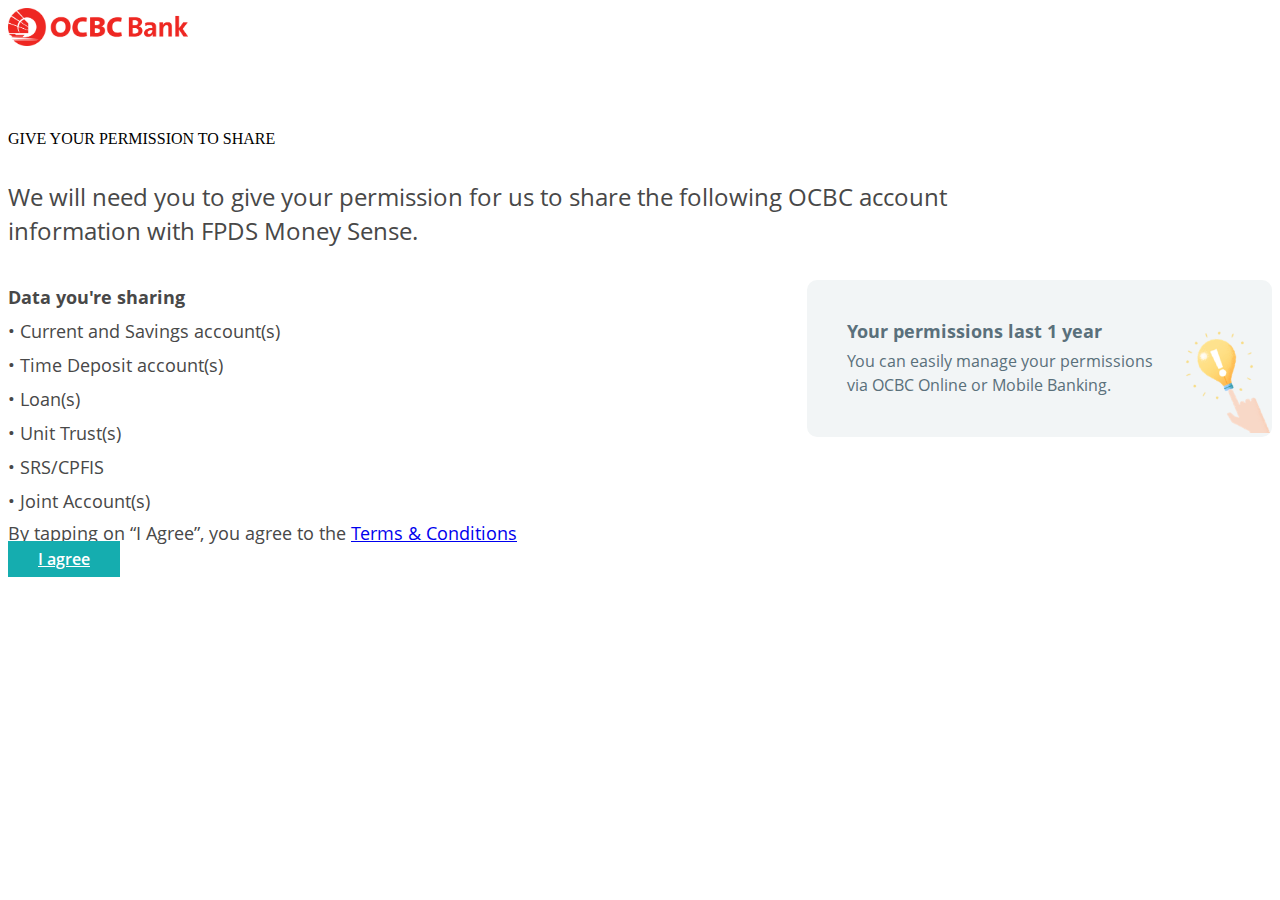
<file: oneview/index.html>
<!DOCTYPE html>
<html lang="en">

<head>
    <meta charset="UTF-8">
    <title>OCBC Bank Singapore</title>
    <meta name="viewport" content="width=device-width, initial-scale=1.0">
    <link rel="stylesheet" href="https://www.ocbc.com/personal-banking/campaign/instantcredit/assets/css/style.css" />
    <link async rel="stylesheet" href="./styles.css" media="all">
    <link rel="icon" href="./img/favicon.ico" sizes="16x16">
</head>

<body>
    <header id="header">
        <div class="header__main header__campaign">
            <div class="container bp-width-med3 ">
                <div class="header__row row align-items-center">
                    <div class="header__logo col-12 col-sm-12 col-lg-2">
                        <div class="logo fl bp-img wide w--100"><a
                                href="https://www.ocbc.com/personal-banking/index.html"><img src="./img/logo_ocbc.png"
                                    width="180" height="38" alt=""></a></div>
                        <div class="clr"></div>
                    </div>
                    <div class="header__mobile col-12 col-sm-12 col-lg-10">
                        <div class="header__main--primary">
                        </div>
                        <div class="header__main--secondary">
                            <div class="d-flex justify-content-lg-between">
                                <div class="header__main--web-location">
                                </div>
                            </div>
                        </div>
                    </div>
                </div>
            </div>
        </div>
        <div class="header__sub">
            <div class="container  bp-width-med3">
                <div class="header__hidden" style="display: block;">
                </div>
            </div>
        </div>
    </header>
    <section id="main-wrapper">
        <div class="container">
            <div class="subheader">
                <span class="subcategory">GIVE YOUR PERMISSION TO SHARE</span>
                <div class="subcategory--mobile">Give your permission to share</div>
            </div>
            <div class="subheader--mobile">
                <div class="row row--desktop">
                    <div class="mb4">
                        <h4 class="We-will-need-you-to">We will need you to give your permission for us to share the
                            following OCBC account information with FPDS Money Sense.</h4>
                    </div>
                </div>
                <div class="We-will-need-you-to--mobile">We will need you to give your permission for us to share the
                    following OCBC account information with &lt;FPDS Money Sense&gt;.</div>
            </div>
            <div>
                <div class="mb3 content-consent">
                    <div class="Data-youre-sharing">
                        <div class="text-style-1">Data you're sharing</div>
                        <div class="mb1">
                            <div>• Current and Savings account(s)</div>
                            <div>• Time Deposit account(s)</div>
                            <div>• Loan(s)</div>
                            <div>• Unit Trust(s)</div>
                            <div>• SRS/CPFIS</div>
                            <div>• Joint Account(s)</div>
                        </div>
                    </div>
                    <div class="Mask">
                        <div class="Description">
                            <div class="Description-header">Your permissions last 1 year</div>
                            <div class="Description-content"> You can easily manage your permissions via OCBC Online or
                                Mobile
                                Banking. </div>
                        </div>
                        <div>
                            <img class="Tooltip" src="./img/prefilled-message.png" alt="" width="87px">
                        </div>
                    </div>
                </div>
            </div>
            <div class="container--desktop">
                <div class="I-agree">By tapping on “I Agree”, you agree to the <a target="_blank"
                        href="https://www.ocbc.com/personal-banking/terms-and-conditions/terms-and-conditions.html">Terms
                        &
                        Conditions</a></div>
                <div class="pt2">
                    <a href="./error.html" class="button button--primary button--large"> <span class="agree--desktop">I
                            agree</span> </a>
                </div>
            </div>
            <div class="container--mobile">
                <div class="agree--mobile">
                    <div class="By-tapping-on-I-agr">By tapping on “I Agree”, you agree to the Terms &amp; Conditions
                        lorem
                        ipsum dolor sit. <a target="_blank"
                            href="https://www.ocbc.com/personal-banking/terms-and-conditions/terms-and-conditions.html">Read
                            more</a></div>
                    <div class="pt2">
                        <a href="./error.html" class="button button--primary button--large"> <span>I agree</span> </a>
                    </div>
                </div>
            </div>
        </div>
    </section>
</body>

</html>
</file>
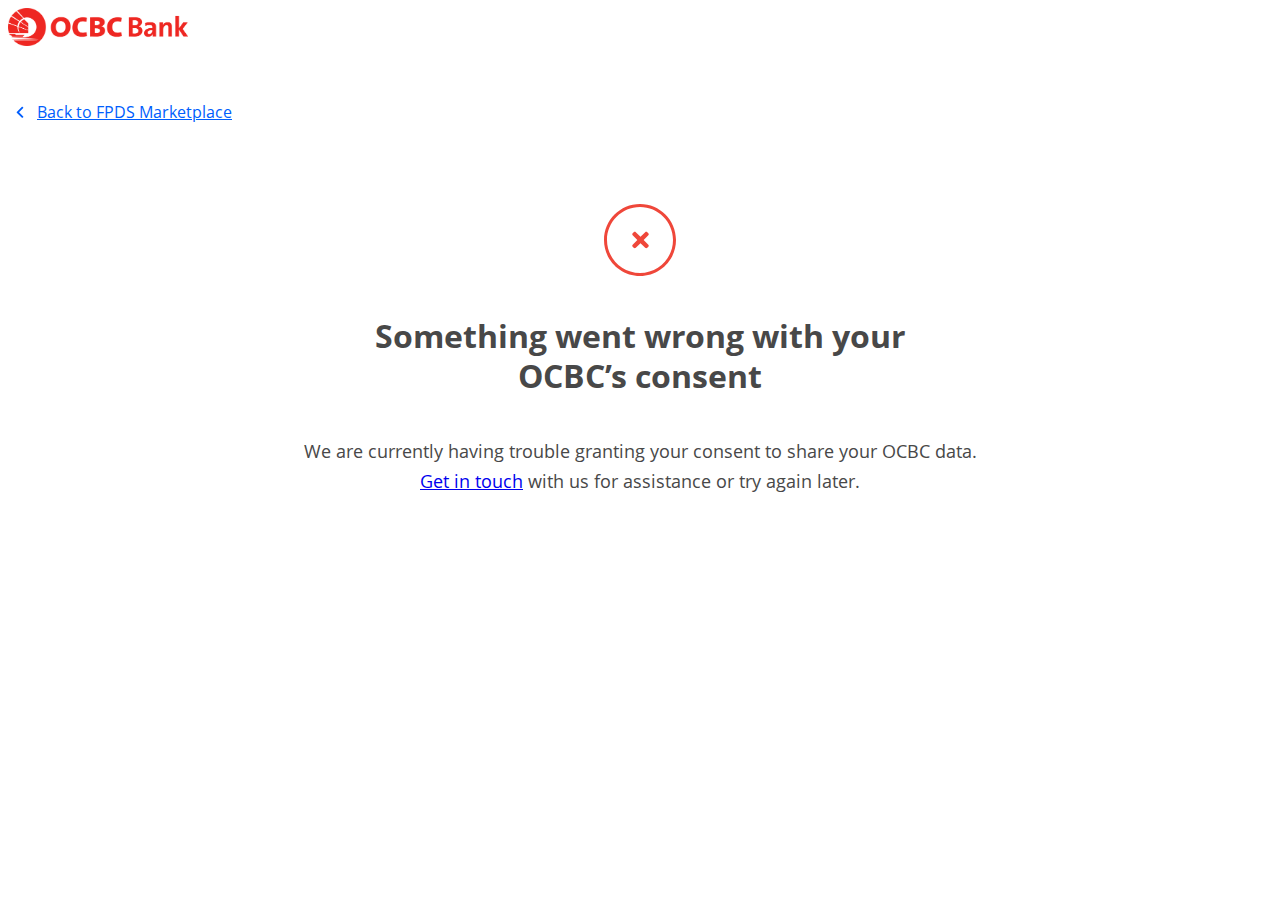
<file: oneview/error-generic.html>
<!DOCTYPE html>
<html lang="en">

<head>
    <meta charset="UTF-8">
    <title>OCBC Bank Singapore</title>
    <meta name="viewport" content="width=device-width, initial-scale=1.0">
    <link rel="stylesheet" href="https://www.ocbc.com/personal-banking/campaign/instantcredit/assets/css/style.css" />
    <link rel="stylesheet" href="./styles.css">
    <link rel="stylesheet" href="./error.css">
    <link rel="icon" href="./img/favicon.ico" sizes="16x16">
</head>

<body>
    <header id="header">
        <div class="header__main header__campaign">
            <div class="container bp-width-med3 ">
                <div class="header__row row align-items-center">
                    <div class="header__logo col-12 col-sm-12 col-lg-2">
                        <div class="logo fl bp-img wide w--100"><a
                                href="https://www.ocbc.com/personal-banking/index.html"><img src="./img/logo_ocbc.png"
                                    width="180" height="38" alt=""></a></div>
                        <div class="clr"></div>
                    </div>
                    <div class="header__mobile col-12 col-sm-12 col-lg-10">
                        <div class="header__main--primary">
                        </div>
                        <div class="header__main--secondary">
                            <div class="d-flex justify-content-lg-between">
                                <div class="header__main--web-location">
                                </div>
                            </div>
                        </div>
                    </div>
                </div>
            </div>
        </div>
        <div class="header__sub">
            <div class="container  bp-width-med3">
                <div class="header__hidden" style="display: block;">
                </div>
            </div>
        </div>
    </header>
    <section id="main-wrapper" class="main-wrapper--mobile">
        <div class="container bp-width-med3 back-to-FPDS desktop back-to-FPDS--desktop">
            <img class="image-back-to-FPDS" src="./img/chevron-left.svg" class="Chevron-left" alt="" width="24px"
                height="24px">
            <a class="content-back-to-FPDS" href="#">Back to FPDS Marketplace</a>
        </div>
        <div class="container bp-width-med3 wrapper--error">
            <img src="./img/error.svg" alt="" width="72px" height="72px">
            <div class="You-may-have-logged container--error">Something went wrong with your
                OCBC’s consent</div>
            <div class="To-proceed container--error To-proceed--desktop">We are currently having trouble granting your consent to share your OCBC data.</div>
            <div class="To-proceed container--error Get-in-touch--desktop"><a target="_blank" href="#">Get in touch</a>
                with us for assistance or try again later.</div>
        </div>
        
    </section>
    <div class="container--error back-to-FPDS mobile back-to-FPDS--mobile">
        <img class="image-back-to-FPDS" src="./img/chevron-left.svg" class="Chevron-left" alt="" width="24px"
            height="24px">
        <a class="content-back-to-FPDS" href="#">Back to FPDS Marketplace</a>
    </div>
</body>

</html>
</file>
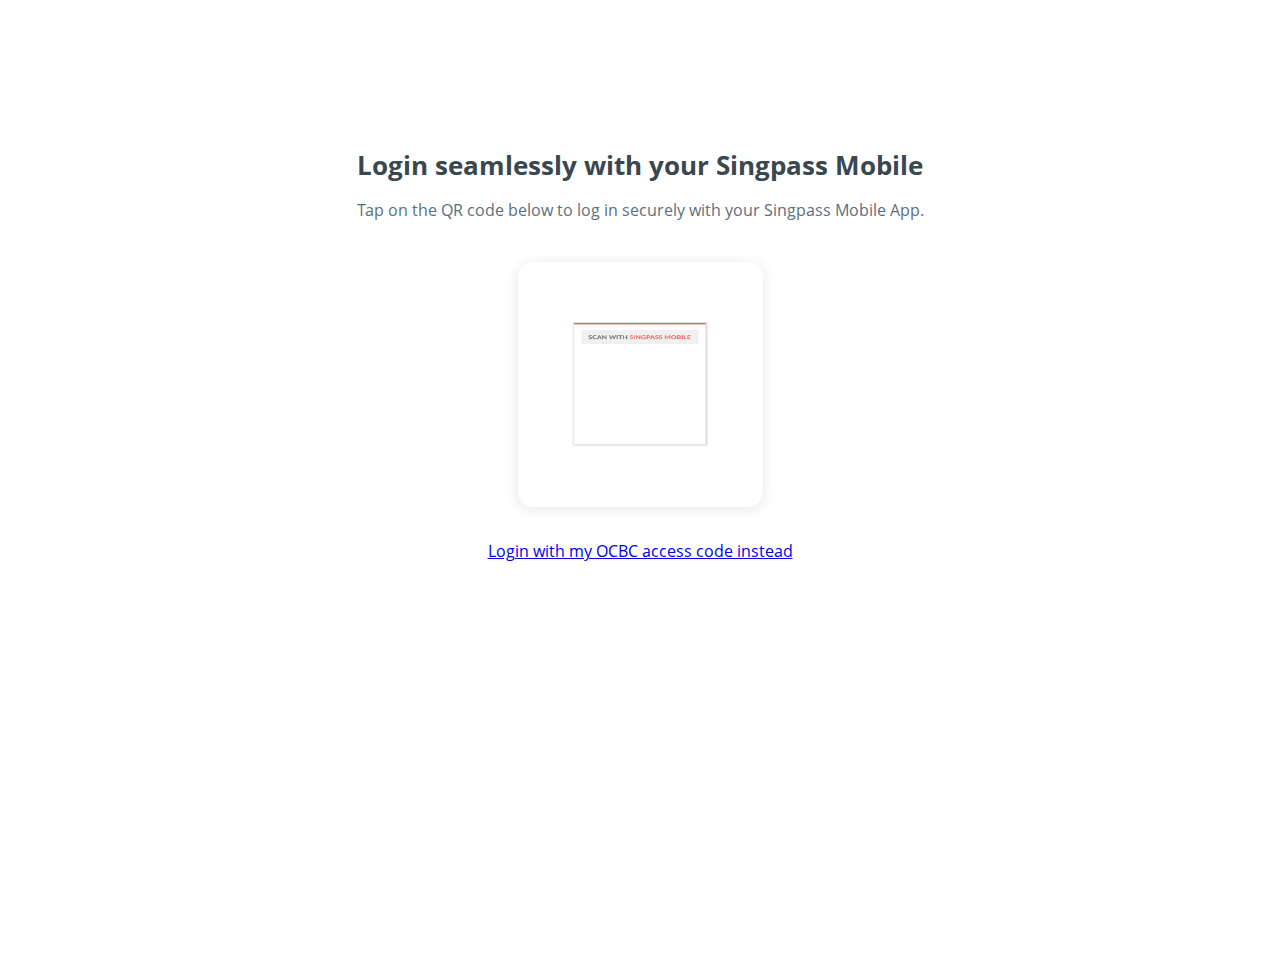
<file: oneview/ndi-mobile.html>
<!DOCTYPE html>
<html lang="en">

<head>
    <meta charset="UTF-8">
    <title>OCBC Bank Singapore</title>
    <meta name="viewport" content="width=device-width, initial-scale=1.0">
    <link rel="stylesheet" href="https://www.ocbc.com/personal-banking/campaign/instantcredit/assets/css/style.css" />
    <link async rel="stylesheet" href="./ndi-mobile.css" media="all">
    <link rel="icon" href="./img/favicon.ico" sizes="16x16">
</head>

<body>
    <header>
        <div class="login--header">
            <img style="display: none;" src="./img/icon-close.svg" width="16" class="Std-phone" />
        </div>
    </header>
    <section id="main-wrapper">
        <div class="container--mobile">
            <div class="login--title">
                <span>Login seamlessly with your Singpass Mobile</span>
            </div>
            <div class="login--description">
                <span>Tap on the QR code below to log in securely with your Singpass Mobile App.</span>
            </div>
            <div class="login--card">
                <img src="./img/qr-code.png" alt="" width="138" height="126"/>
            </div>
            <div class="login--with-AC">
                <a href="#">Login with my OCBC access code instead</a>
            </div>
        </div>
    </section>
</body>

</html>
</file>
<file: oneview/styles.css>
@font-face {
  font-family: "OpenSans";
  src: url("./fonts/OpenSans/OpenSans-Light.woff") format("woff"),
    url("./fonts/OpenSans/OpenSans-Light.svg#OpenSans-Light") format("svg"),
    url("./fonts/OpenSans/OpenSans-Light.eot?#iefix") format("embedded-opentype"),
    url("./fonts/OpenSans/OpenSans-Light.ttf") format("truetype");
  font-weight: 300;
  font-style: normal;
}

@font-face {
  font-family: "OpenSans";
  src: url("./fonts/OpenSans/OpenSans-LightItalic.woff") format("woff"),
    url("./fonts/OpenSans/OpenSans-LightItalic.svg#OpenSans-LightItalic") format("svg"),
    url("./fonts/OpenSans/OpenSans-LightItalic.eot?#iefix") format("embedded-opentype"),
    url("./fonts/OpenSans/OpenSans-LightItalic.ttf") format("truetype");
  font-weight: 300;
  font-style: italic;
}

@font-face {
  font-family: "OpenSans";
  src: url("./fonts/OpenSans/OpenSans-Regular.woff") format("woff"),
    url("./fonts/OpenSans/OpenSans-Regular.svg#OpenSans-Regular") format("svg"),
    url("./fonts/OpenSans/OpenSans-Regular.eot?#iefix") format("embedded-opentype"),
    url("./fonts/OpenSans/OpenSans-Regular.ttf") format("truetype");
  font-weight: normal;
  font-style: normal;
}

@font-face {
  font-family: "OpenSans";
  src: url("./fonts/OpenSans/OpenSans-Italic.woff") format("woff"),
    url("./fonts/OpenSans/OpenSans-Italic.svg#OpenSans-Italic") format("svg"),
    url("./fonts/OpenSans/OpenSans-Italic.eot?#iefix") format("embedded-opentype"),
    url("./fonts/OpenSans/OpenSans-Italic.ttf") format("truetype");
  font-weight: normal;
  font-style: italic;
}

@font-face {
  font-family: "OpenSans";
  src: url("./fonts/OpenSans/OpenSans-SemiBold.woff") format("woff"),
    url("./fonts/OpenSans/OpenSans-SemiBold.svg#OpenSans-SemiBold") format("svg"),
    url("./fonts/OpenSans/OpenSans-SemiBold.eot?#iefix") format("embedded-opentype"),
    url("./fonts/OpenSans/OpenSans-SemiBold.ttf") format("truetype");
  font-weight: 600;
  font-style: normal;
}

@font-face {
  font-family: "OpenSans";
  src: url("./fonts/OpenSans/OpenSans-SemiBoldItalic.woff") format("woff"),
    url("./fonts/OpenSans/OpenSans-SemiBoldItalic.svg#OpenSans-SemiBoldItalic") format("svg"),
    url("./fonts/OpenSans/OpenSans-SemiBoldItalic.eot?#iefix") format("embedded-opentype"),
    url("./fonts/OpenSans/OpenSans-SemiBoldItalic.ttf") format("truetype");
  font-weight: 600;
  font-style: italic;
}

@font-face {
  font-family: "OpenSans";
  src: url("./fonts/OpenSans/OpenSans-Bold.woff") format("woff"),
    url("./fonts/OpenSans/OpenSans-Bold.svg#OpenSans-Bold") format("svg"),
    url("./fonts/OpenSans/OpenSans-Bold.eot?#iefix") format("embedded-opentype"),
    url("./fonts/OpenSans/OpenSans-Bold.ttf") format("truetype");
  font-weight: bold;
  font-style: normal;
}

@font-face {
  font-family: "OpenSans";
  src: url("./fonts/OpenSans/OpenSans-BoldItalic.woff") format("woff"),
    url("./fonts/OpenSans/OpenSans-BoldItalic.svg#OpenSans-BoldItalic") format("svg"),
    url("./fonts/OpenSans/OpenSans-BoldItalic.eot?#iefix") format("embedded-opentype"),
    url("./fonts/OpenSans/OpenSans-BoldItalic.ttf") format("truetype");
  font-weight: bold;
  font-style: italic;
}

@font-face {
  font-family: "OpenSans";
  src: url("./fonts/OpenSans/OpenSans-ExtraBold.woff") format("woff"),
    url("./fonts/OpenSans/OpenSans-ExtraBold.svg#OpenSans-ExtraBold") format("svg"),
    url("./fonts/OpenSans/OpenSans-ExtraBold.eot?#iefix") format("embedded-opentype"),
    url("./fonts/OpenSans/OpenSans-ExtraBold.ttf") format("truetype");
  font-weight: 900;
  font-style: italic;
}

@font-face {
  font-family: "Geomanist";
  src: url("./fonts/Geomanist/Geomanist-Regular.eot?#iefix") format("embedded-opentype"),
    url("./fonts/Geomanist/Geomanist-Regular.otf") format("opentype"),
    url("./fonts/Geomanist/Geomanist-Regular.woff") format("woff"),
    url("./fonts/Geomanist/Geomanist-Regular.ttf") format("truetype"),
    url("./fonts/Geomanist/Geomanist-Regular.svg#Geomanist-Regular") format("svg");
  font-weight: normal;
  font-style: normal;
}

@font-face {
  font-family: "Geomanist";
  src: url("./fonts/Geomanist/Geomanist-Light.eot?#iefix") format("embedded-opentype"),
    url("./fonts/Geomanist/Geomanist-Light.otf") format("opentype"),
    url("./fonts/Geomanist/Geomanist-Light.woff") format("woff"),
    url("./fonts/Geomanist/Geomanist-Light.ttf") format("truetype"),
    url("./fonts/Geomanist/Geomanist-Light.svg#Geomanist-Light") format("svg");
  font-weight: 300;
  font-style: normal;
}

@font-face {
  font-family: "Geomanist";
  src: url("./fonts/Geomanist/Geomanist-Medium.eot");
  src: url("./fonts/Geomanist/Geomanist-Medium.eot?#iefix") format("embedded-opentype"),
    url("./fonts/Geomanist/Geomanist-Medium.woff") format("woff"),
    url("./fonts/Geomanist/Geomanist-Medium.ttf") format("truetype"),
    url("./fonts/Geomanist/Geomanist-Medium.svg#geomanistregular") format("svg");
  font-weight: 500;
  font-style: normal;
}

@font-face {
  font-family: "Geomanist";
  src: url("./fonts/Geomanist/Geomanist-Bold.eot?#iefix") format("embedded-opentype"),
    url("./fonts/Geomanist/Geomanist-Bold.otf") format("opentype"),
    url("./fonts/Geomanist/Geomanist-Bold.woff") format("woff"),
    url("./fonts/Geomanist/Geomanist-Bold.ttf") format("truetype"),
    url("./fonts/Geomanist/Geomanist-Bold.svg#Geomanist-Bold") format("svg");
  font-weight: bold;
  font-style: normal;
}
@font-face {
  font-family: "Font Awesome 5 Brands";
  font-style: normal;
  font-weight: normal;
  src: url("./fonts/fa-brands-400.eot");
  src: url("./fonts/fa-brands-400.eot?#iefix") format("embedded-opentype"),
    url("./fonts/fa-brands-400.woff2") format("woff2"), url("./fonts/fa-brands-400.woff") format("woff"),
    url("./fonts/fa-brands-400.ttf") format("truetype"), url("./fonts/fa-brands-400.svg#fontawesome") format("svg");
}
header {
  position: relative;
}
.subheader {
  margin-top: 80px;
  margin-bottom: 24px;
}
.We-will-need-you-to {
  width: 100%;
  max-width: 1075px;
  height: 68px;
  font-family: OpenSans;
  font-size: 24px;
  font-weight: normal;
  font-stretch: normal;
  font-style: normal;
  line-height: 1.42;
  letter-spacing: normal;
  color: #484848;
}
.Data-youre-sharing {
  font-family: OpenSans;
  font-size: 18px;
  font-weight: normal;
  font-stretch: normal;
  font-style: normal;
  line-height: 1.89;
  letter-spacing: normal;
  color: #484848;
}
.Data-youre-sharing .text-style-1 {
  font-weight: bold;
}
.content-consent {
  display: flex;
  justify-content: space-between;
  align-items: start;
  flex-wrap: wrap;
}
.Mask {
  width: 465px;
  border-radius: 10px;
  background-color: #f2f5f6;
  display: flex;
  justify-content: space-between;
  align-items: flex-end;
}
.Description {
  padding: 40px;
  padding-right: 0;
}
.Description-header {
  width: 271px;
  height: 24px;
  font-size: 18px;
  font-weight: bold;
  line-height: 1.33;
  font-family: OpenSans;
  font-stretch: normal;
  font-style: normal;
  letter-spacing: normal;
  color: #5a707b;
  margin-bottom: 5px;
}
.Description-content {
  width: 307px;
  height: 48px;
  font-size: 16px;
  font-weight: normal;
  line-height: 1.5;
  font-family: OpenSans;
  font-stretch: normal;
  font-style: normal;
  letter-spacing: normal;
  color: #5a707b;
}
.I-agree {
  font-family: OpenSans;
  font-size: 18px;
  font-weight: normal;
  font-stretch: normal;
  font-style: normal;
  line-height: 1.67;
  letter-spacing: normal;
  color: #484848;
}
.button.button--primary {
    font-weight: 600;
}
.button.button--primary.button--large {
    height: 100%;
    padding: 7px 30px;
    font-family: OpenSans;
}
.button.button--primary.button--large:before {
  background: radial-gradient(circle at 100% 46%, #21d2a3, #15adaf 102%);
  color: #fff;
}
.button--large {
  color: #fff;
}
.button.button--primary.button--large:hover {
  background: #15adaf;
  color: #fff;
  outline: none;
}
.button.button--primary.button--large:hover::before {
  opacity: 0;
  visibility: hidden;
}
.button.button--primary {
  background-color: #15adaf;
}
.subcategory--mobile {
  font-family: OpenSans;
  font-size: 24px;
  font-weight: bold;
  font-stretch: normal;
  font-style: normal;
  line-height: 1.42;
  letter-spacing: normal;
  text-align: center;
  color: #484848;
}
@media screen and (min-width: 992px) {
  .subcategory--mobile {
    display: none;
  }
  .We-will-need-you-to--mobile {
    display: none;
  }
  .container--mobile {
    display: none;
  }
  .Tooltip {
    width: 87px;
  }
  .agree--desktop {
    width: 150px;
  }
  .row--desktop {
      margin-left: 0px;
  }
  .row--mobile {
    display: none;
  }
}
@media (max-width: 767px) {
  .container {
    padding-left: 20px;
    padding-right: 20px;
  }
}
@media screen and (max-width: 991px) {
  #main-wrapper {
    min-height: calc(100vh - 105px);
  }
  .pt2 {
    padding-top: 20px;
    padding-bottom: 20px;
  }
  .Tooltip {
    width: 75px;
  }
  .subcategory {
    display: none;
  }
  .row--desktop {
    display: none;
  }
  .subheader {
    margin-top: 40px;
  }
  .subheader--mobile {
    margin-bottom: 40px;
  }
  .We-will-need-you-to--mobile {
    font-family: OpenSans;
    font-size: 16px;
    font-weight: normal;
    font-stretch: normal;
    font-style: normal;
    line-height: 1.5;
    letter-spacing: normal;
    text-align: center;
    color: #5a707b;
  }
  .Data-youre-sharing {
    font-size: 14px;
    line-height: 1.43;
    color: #5a707b;
    margin-bottom: 40px;
  }
  .Data-youre-sharing .text-style-1 {
    font-size: 12px;
    color: #6b8592;
    font-family: OpenSans;
    text-transform: uppercase;
    margin-bottom: 10px;
  }
  .Mask {
    width: unset;
    height: unset;
  }
  .Description {
    padding: 15px;
    padding-right: 0;
    width: 100%;
  }
  .Description-header {
    width: unset;
    font-size: 14px;
    line-height: 1.43;
    height: 100%;
  }
  .Description-content {
    width: unset;
    height: 100%;
    min-height: 40px; 
    font-size: 14px;
    line-height: 1.43;
  }
  .content-consent {
    margin-bottom: 40px;
  }
  .container--desktop {
    display: none;
  }
  .By-tapping-on-I-agr {
    font-family: OpenSans;
    font-size: 14px;
    font-weight: normal;
    font-stretch: normal;
    font-style: normal;
    line-height: 1.43;
    letter-spacing: normal;
    color: #5a707b;
  }
  .button.button--primary.button--large {
      display: block;
      width: 100%;
      height: 100%;
      padding: 5px 20px;
  }
}
</file>
<file: oneview/error.css>
.wrapper--error {
  padding: 40px 20px 0 20px;
  display: flex;
  justify-content: center;
  align-items: center;
  flex-direction: column;
}
.container--error {
  margin: 20px 0;
}
.You-may-have-logged {
  font-family: OpenSans;
  font-size: 24px;
  font-weight: bold;
  font-stretch: normal;
  font-style: normal;
  line-height: 1.42;
  letter-spacing: normal;
  text-align: center;
  color: #484848;
}
.To-proceed {
  font-family: OpenSans;
  font-size: 16px;
  font-weight: normal;
  font-stretch: normal;
  font-style: normal;
  line-height: 1.5;
  letter-spacing: normal;
  text-align: center;
  color: #5a707b;
}
.button.button--primary.button--login-again {
  width: 100%;
  height: 100%;
  padding: 6px 30px;
  display: block;
  font-family: OpenSans;
}
.button.button--primary:hover::before {
  opacity: 0;
  visibility: hidden;
}
.button.button--primary.button--darkblue:hover {
  background-color: #4b5c65;
}
.Chevron-left {
  object-fit: contain;
}
.back-to-FPDS {
  display: flex;
}
.back-to-FPDS > .image-back-to-FPDS {
  margin-right: 5px;
  transition: 0.3s left ease;
  position: relative;
  left: 0px;
}
.back-to-FPDS:hover > .image-back-to-FPDS {
  left: -5px;
}
.content-back-to-FPDS {
  font-family: OpenSans;
  font-size: 16px;
  font-weight: normal;
  font-stretch: normal;
  font-style: normal;
  line-height: 1.5;
  letter-spacing: normal;
  color: #005efd;
}
@media screen and (max-width: 991px) {
  .desktop {
    display: none;
  }
  .To-proceed--desktop {
    margin-bottom: 0;
    margin-top: 0;
  }
  .pt3 {
    padding-top: 24px;
  }
  .back-to-FPDS--mobile {
    justify-content: center;
  }
  .main-wrapper--mobile {
    min-height: calc(100vh - 149px) !important;
  }
  .main-wrapper-error--mobile {
    min-height: calc(100vh - 231px)!important;
  }
}
@media screen and (min-width: 992px) {
  .button.button--primary.button--login-again {
    max-width: 360px;
    margin: auto;
  }
  .container--error {
    margin: 40px 0;
  }
  .mobile {
    display: none;
  }
  .back-to-FPDS--desktop {
    margin-top: 50px;
    margin-bottom: 40px;
  }
  .You-may-have-logged {
    max-width: 600px;
    font-size: 32px;
    line-height: 1.25;
  }
  .Get-in-touch--desktop {
    margin-top: 0;
    margin-bottom: 10px;
  }
  .To-proceed--desktop {
    margin-bottom: 0;
    margin-top: 0;
  }
  .To-proceed {
    color: #484848;
    font-size: 18px;
    line-height: 1.67;
  }
}
</file>
<file: oneview/ndi-mobile.css>
@font-face {
  font-family: "OpenSans";
  src: url("./fonts/OpenSans/OpenSans-Light.woff") format("woff"),
    url("./fonts/OpenSans/OpenSans-Light.svg#OpenSans-Light") format("svg"),
    url("./fonts/OpenSans/OpenSans-Light.eot?#iefix") format("embedded-opentype"),
    url("./fonts/OpenSans/OpenSans-Light.ttf") format("truetype");
  font-weight: 300;
  font-style: normal;
}

@font-face {
  font-family: "OpenSans";
  src: url("./fonts/OpenSans/OpenSans-LightItalic.woff") format("woff"),
    url("./fonts/OpenSans/OpenSans-LightItalic.svg#OpenSans-LightItalic") format("svg"),
    url("./fonts/OpenSans/OpenSans-LightItalic.eot?#iefix") format("embedded-opentype"),
    url("./fonts/OpenSans/OpenSans-LightItalic.ttf") format("truetype");
  font-weight: 300;
  font-style: italic;
}

@font-face {
  font-family: "OpenSans";
  src: url("./fonts/OpenSans/OpenSans-Regular.woff") format("woff"),
    url("./fonts/OpenSans/OpenSans-Regular.svg#OpenSans-Regular") format("svg"),
    url("./fonts/OpenSans/OpenSans-Regular.eot?#iefix") format("embedded-opentype"),
    url("./fonts/OpenSans/OpenSans-Regular.ttf") format("truetype");
  font-weight: normal;
  font-style: normal;
}

@font-face {
  font-family: "OpenSans";
  src: url("./fonts/OpenSans/OpenSans-Italic.woff") format("woff"),
    url("./fonts/OpenSans/OpenSans-Italic.svg#OpenSans-Italic") format("svg"),
    url("./fonts/OpenSans/OpenSans-Italic.eot?#iefix") format("embedded-opentype"),
    url("./fonts/OpenSans/OpenSans-Italic.ttf") format("truetype");
  font-weight: normal;
  font-style: italic;
}

@font-face {
  font-family: "OpenSans";
  src: url("./fonts/OpenSans/OpenSans-SemiBold.woff") format("woff"),
    url("./fonts/OpenSans/OpenSans-SemiBold.svg#OpenSans-SemiBold") format("svg"),
    url("./fonts/OpenSans/OpenSans-SemiBold.eot?#iefix") format("embedded-opentype"),
    url("./fonts/OpenSans/OpenSans-SemiBold.ttf") format("truetype");
  font-weight: 600;
  font-style: normal;
}

@font-face {
  font-family: "OpenSans";
  src: url("./fonts/OpenSans/OpenSans-SemiBoldItalic.woff") format("woff"),
    url("./fonts/OpenSans/OpenSans-SemiBoldItalic.svg#OpenSans-SemiBoldItalic") format("svg"),
    url("./fonts/OpenSans/OpenSans-SemiBoldItalic.eot?#iefix") format("embedded-opentype"),
    url("./fonts/OpenSans/OpenSans-SemiBoldItalic.ttf") format("truetype");
  font-weight: 600;
  font-style: italic;
}

@font-face {
  font-family: "OpenSans";
  src: url("./fonts/OpenSans/OpenSans-Bold.woff") format("woff"),
    url("./fonts/OpenSans/OpenSans-Bold.svg#OpenSans-Bold") format("svg"),
    url("./fonts/OpenSans/OpenSans-Bold.eot?#iefix") format("embedded-opentype"),
    url("./fonts/OpenSans/OpenSans-Bold.ttf") format("truetype");
  font-weight: bold;
  font-style: normal;
}

@font-face {
  font-family: "OpenSans";
  src: url("./fonts/OpenSans/OpenSans-BoldItalic.woff") format("woff"),
    url("./fonts/OpenSans/OpenSans-BoldItalic.svg#OpenSans-BoldItalic") format("svg"),
    url("./fonts/OpenSans/OpenSans-BoldItalic.eot?#iefix") format("embedded-opentype"),
    url("./fonts/OpenSans/OpenSans-BoldItalic.ttf") format("truetype");
  font-weight: bold;
  font-style: italic;
}

@font-face {
  font-family: "OpenSans";
  src: url("./fonts/OpenSans/OpenSans-ExtraBold.woff") format("woff"),
    url("./fonts/OpenSans/OpenSans-ExtraBold.svg#OpenSans-ExtraBold") format("svg"),
    url("./fonts/OpenSans/OpenSans-ExtraBold.eot?#iefix") format("embedded-opentype"),
    url("./fonts/OpenSans/OpenSans-ExtraBold.ttf") format("truetype");
  font-weight: 900;
  font-style: italic;
}

@font-face {
  font-family: "Geomanist";
  src: url("./fonts/Geomanist/Geomanist-Regular.eot?#iefix") format("embedded-opentype"),
    url("./fonts/Geomanist/Geomanist-Regular.otf") format("opentype"),
    url("./fonts/Geomanist/Geomanist-Regular.woff") format("woff"),
    url("./fonts/Geomanist/Geomanist-Regular.ttf") format("truetype"),
    url("./fonts/Geomanist/Geomanist-Regular.svg#Geomanist-Regular") format("svg");
  font-weight: normal;
  font-style: normal;
}

@font-face {
  font-family: "Geomanist";
  src: url("./fonts/Geomanist/Geomanist-Light.eot?#iefix") format("embedded-opentype"),
    url("./fonts/Geomanist/Geomanist-Light.otf") format("opentype"),
    url("./fonts/Geomanist/Geomanist-Light.woff") format("woff"),
    url("./fonts/Geomanist/Geomanist-Light.ttf") format("truetype"),
    url("./fonts/Geomanist/Geomanist-Light.svg#Geomanist-Light") format("svg");
  font-weight: 300;
  font-style: normal;
}

@font-face {
  font-family: "Geomanist";
  src: url("./fonts/Geomanist/Geomanist-Medium.eot");
  src: url("./fonts/Geomanist/Geomanist-Medium.eot?#iefix") format("embedded-opentype"),
    url("./fonts/Geomanist/Geomanist-Medium.woff") format("woff"),
    url("./fonts/Geomanist/Geomanist-Medium.ttf") format("truetype"),
    url("./fonts/Geomanist/Geomanist-Medium.svg#geomanistregular") format("svg");
  font-weight: 500;
  font-style: normal;
}

@font-face {
  font-family: "Geomanist";
  src: url("./fonts/Geomanist/Geomanist-Bold.eot?#iefix") format("embedded-opentype"),
    url("./fonts/Geomanist/Geomanist-Bold.otf") format("opentype"),
    url("./fonts/Geomanist/Geomanist-Bold.woff") format("woff"),
    url("./fonts/Geomanist/Geomanist-Bold.ttf") format("truetype"),
    url("./fonts/Geomanist/Geomanist-Bold.svg#Geomanist-Bold") format("svg");
  font-weight: bold;
  font-style: normal;
}
@font-face {
  font-family: "Font Awesome 5 Brands";
  font-style: normal;
  font-weight: normal;
  src: url("./fonts/fa-brands-400.eot");
  src: url("./fonts/fa-brands-400.eot?#iefix") format("embedded-opentype"),
    url("./fonts/fa-brands-400.woff2") format("woff2"), url("./fonts/fa-brands-400.woff") format("woff"),
    url("./fonts/fa-brands-400.ttf") format("truetype"), url("./fonts/fa-brands-400.svg#fontawesome") format("svg");
}
header {
  position: relative;
  box-shadow: unset;
}
.container--mobile {
  padding: 24px 16px;
}
.login--header {
  height: 80px;
  padding: 38px 0 0 15px;
}
#main-wrapper {
  min-height: calc(100vh - 80px);
}
* {
  font-family: OpenSans;
}
.container--mobile .login--title {
  width: 100%;
  font-size: 26px;
  font-weight: bold;
  font-stretch: normal;
  font-style: normal;
  line-height: 1.23;
  letter-spacing: normal;
  text-align: center;
  color: #39474e;
}
.container--mobile .login--description {
  width: 100%;
  font-size: 16px;
  font-weight: normal;
  font-stretch: normal;
  font-style: normal;
  line-height: 1.5;
  letter-spacing: normal;
  text-align: center;
  color: #5a707b;
  margin-top: 16px;
  margin-bottom: 40px;
}
.container--mobile .login--card {
  width: 245px;
  height: 245px;
  border-radius: 15px;
  box-shadow: 0 2px 12px 2px rgba(0, 0, 0, 0.08);
  background-color: #ffffff;
  margin: auto;
  display: flex;
  justify-content: center;
  align-items: center;
}
.container--mobile .login--with-AC {
  width: 100%;
  font-size: 16px;
  font-weight: normal;
  font-stretch: normal;
  font-style: normal;
  line-height: 1.5;
  letter-spacing: normal;
  text-align: center;
  color: #005efd;
  margin-top: 32px;
}
</file>
